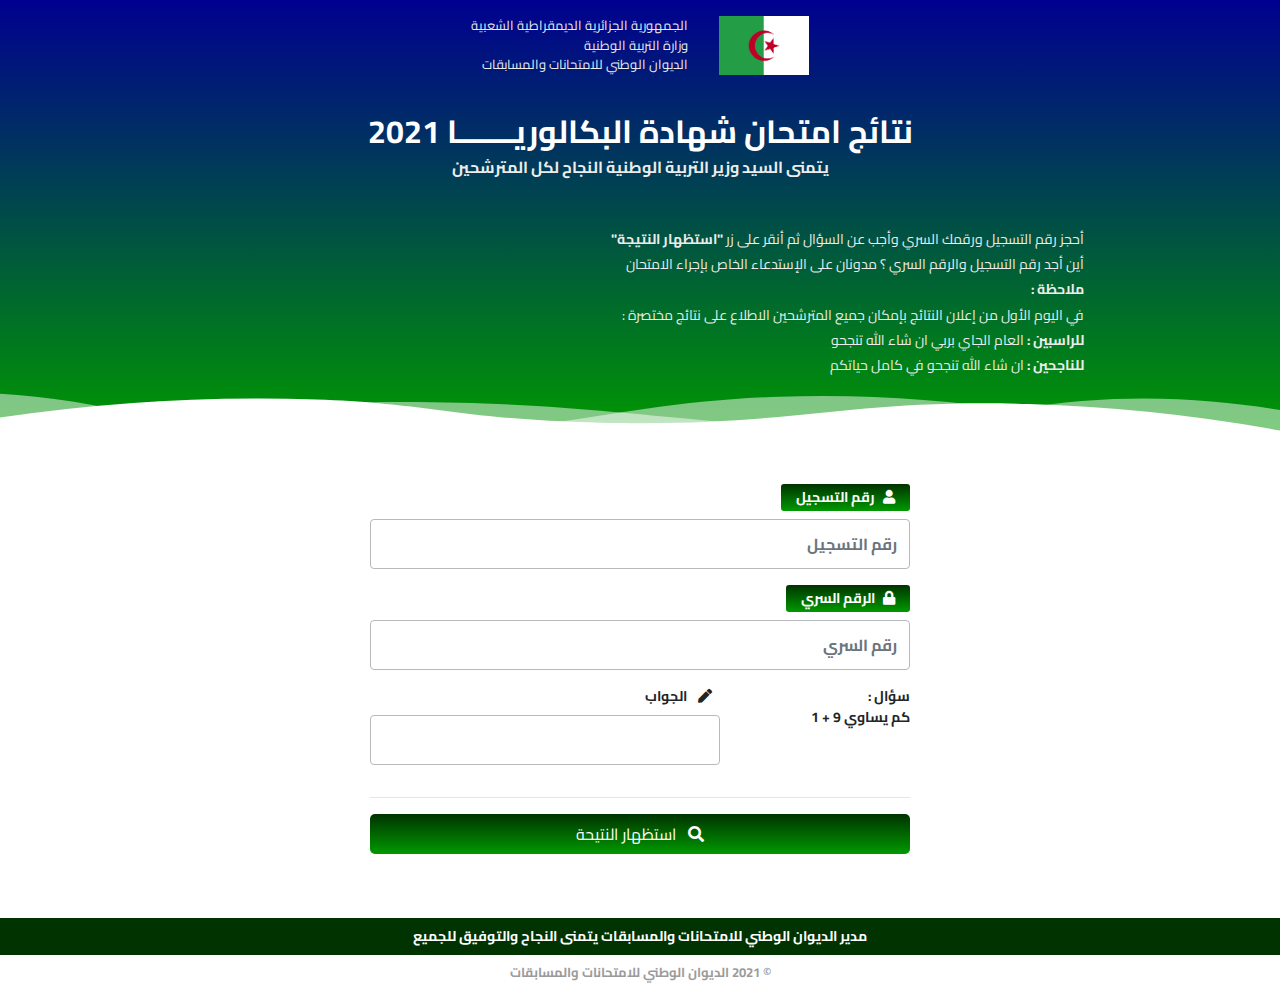
<file: index.html>
<!DOCTYPE html>
<html lang="en">
<head>
    <meta charset="UTF-8">
    <meta http-equiv="X-UA-Compatible" content="IE=edge">
    <meta name="viewport" content="width=device-width, initial-scale=1.0">
    <link href="https://fonts.googleapis.com/css2?family=Tajawal&display=swap" rel="stylesheet">
    <link href="https://fonts.googleapis.com/css2?family=Cairo&display=swap" rel="stylesheet">
    <link rel="stylesheet" href="css/bootstrap.css">
    <meta name="og:image" content="imgs/thumb.jpg">
    <link rel="stylesheet" href="css/font-awesome.min.css">
    <link rel="stylesheet" href="css/style.css">
    <link rel="icon" href="imgs/alg.gif">
    
    
    <!-- Global site tag (gtag.js) - Google Analytics -->
    <script async src="https://www.googletagmanager.com/gtag/js?id=G-RZQXQXRZCE"></script>
    <script>
      window.dataLayer = window.dataLayer || [];
      function gtag(){dataLayer.push(arguments);}
      gtag('js', new Date());

      gtag('config', 'G-RZQXQXRZCE');
    </script>
    
    
    
    <title>نتائج باك 2021 للترفيه فقط</title>
</head>
<body dir='rtl'>
    
    <div class="overlay"></div>
    <header>
        <div class="container">
            <div class="header-top py-3 text-center">
                <div class="alg-img">
                    <img src="imgs/alg.gif" alt="">
                </div>
                <div class="texts">
                    <div>
                        الجمهورية الجزائرية الديمقراطية الشعبية
                    </div>
                    <div>
                        وزارة التربية الوطنية
                    </div>
                    <div>
                        الديوان الوطني للامتحانات والمسابقات
                    </div>
                </div>
            </div>
            <div class="headings text-center">
                <div class="special-heading text-center pt-3">
                    نتائج امتحان شهادة البكالوريـــــــا 2021
                </div>
                <div class="sub-heading text-center">
                    يتمنى السيد وزير التربية الوطنية النجاح لكل المترشحين
                </div>
                <div class="description text-right pt-5 pb-2">
                   
                    <div>
                        أحجز رقم التسجيل ورقمك السري وأجب عن السؤال ثم أنقر على زر <b>"استظهار النتيجة"</b>
                    </div>
                    
                    <div>
                        أين أجد رقم التسجيل والرقم السري ؟ مدونان على الإستدعاء الخاص بإجراء الامتحان
                    </div>

                    <div>
                        <b>
                            ملاحظة :
                        </b>
                    </div>
                    <div>
                        في اليوم الأول من إعلان النتائج بإمكان جميع المترشحين الاطلاع على نتائج مختصرة :
                    </div>
                    <div>
                        <b>للراسبين :</b> العام الجاي بربي ان شاء الله تنجحو
                    </div>
                    <div>
                        <b>للناجحين :</b> ان شاء الله تنجحو في كامل حياتكم
                    </div>
                </div>
            </div>
        </div>
        <svg class="fx" preserveAspectRatio="none" xmlns="http://www.w3.org/2000/svg" xmlns:xlink="http://www.w3.org/1999/xlink" viewBox="0 0 1920 75">
            <defs>
            <clipPath id="a">
            <rect class="a" width="1920" height="75"></rect>
            </clipPath>
            <style> 
            a{fill:white}.b{clip-path:url(#a)}.c {fill: white}.d {fill: white}.d{opacity:0.5;isolation:isolate;} 
            </style>
            </defs>
            <g class="b"><path class="c" d="M1963,327H-105V65A2647.49,2647.49,0,0,1,431,19c217.7,3.5,239.6,30.8,470,36,297.3,6.7,367.5-36.2,642-28a2511.41,2511.41,0,0,1,420,48"></path></g>
            <g class="b"><path class="d" d="M-127,404H1963V44c-140.1-28-343.3-46.7-566,22-75.5,23.3-118.5,45.9-162,64-48.6,20.2-404.7,128-784,0C355.2,97.7,341.6,78.3,235,50,86.6,10.6-41.8,6.9-127,10"></path></g>
            <g class="b"><path class="d" d="M1979,462-155,446V106C251.8,20.2,576.6,15.9,805,30c167.4,10.3,322.3,32.9,680,56,207,13.4,378,20.3,494,24"></path></g>
            <g class="b"><path class="d" d="M1998,484H-243V100c445.8,26.8,794.2-4.1,1035-39,141-20.4,231.1-40.1,378-45,349.6-11.6,636.7,73.8,828,150"></path></g>
            </svg>
    </header>





    <div class="container py-5">
        <div class="row justify-content-center">
            <div class="col-md-6">
                <form>
                    <div class="form-group">
                        <label for=""><i class="fas fa-user"></i> رقم التسجيل </label>
                        <input type="number" id="reg-number" placeholder="رقم التسجيل" class="form-control">
                    </div>
                    <div class="form-group">
                        <label for=""><i class="fas fa-lock"></i> الرقم السري </label>
                        <input type="number" id="code" placeholder="رقم السري" class="form-control">
                    </div>
                    <div class="row">                        
                        <div class="col-4">
                            <div class="question">
                                سؤال : <br>
                                كم يساوي 
                                
                                <script>
                                    function getRandom(max) {
                                        return Math.floor(Math.random() * max);
                                    }
                                    var num1 = getRandom(10),
                                        num2 = getRandom(5)
                                    document.write(num1 + " + " + num2)
                                    
                                    
                                </script>
                            </div>
                        </div>
                        <div class="col-8">
                            <div class="question mb-2"><i class="fas fa-pen px-2"></i> الجواب</div>
                            <div class="form-group">
                                <input type="number" id="number" class="form-control">
                            </div>    
                        </div>
                        <script>
                            document.querySelector('input#number').setAttribute('data-result', num1+num2);
                        </script>
                    </div>
                    <hr>
                    <div class="form-group">
                        <button role="submit" class="btn-block text-center py-2"><i class="fas fa-search"></i> &nbsp; استظهار النتيحة</button>
                    </div>
        
                </form> 
            </div>
        </div>
        

        
        
    </div>
    
    <div class="popup hidden">
        <div class="close" data-role="close">x</div>
        <div class="result"></div>
        <div class="wait">
            <div class="loading">Loading&#8230;</div>
            <span>الرجاء الإنتظار</span>
        </div>
        <div class="error">
            <div class="text-center">
                <i class="fas fa-redo-alt text-center"></i>
                <span class="text-center py-2"></span>
                <button data-role="close" class=" btn btn-danger btn-sm">غلق</button>
            </div>
        </div>
    </div>




    <footer class="text-center py-2">
        مدير الديوان الوطني للامتحانات والمسابقات يتمنى النجاح والتوفيق للجميع
    </footer>
    <div class="sub-footer text-center my-2">
        © 2021 الديوان الوطني للامتحانات والمسابقات
    </div>


    <script src="js/jquery-3.4.1.js"></script>
    <script src="https://cdn.jsdelivr.net/npm/@popperjs/core@2.9.2/dist/umd/popper.min.js" integrity="sha384-IQsoLXl5PILFhosVNubq5LC7Qb9DXgDA9i+tQ8Zj3iwWAwPtgFTxbJ8NT4GN1R8p" crossorigin="anonymous"></script>
    <script src="js/bootstrap.min.js"></script>
    <script src="js/script.js"></script>
</body>
</html>
</file>
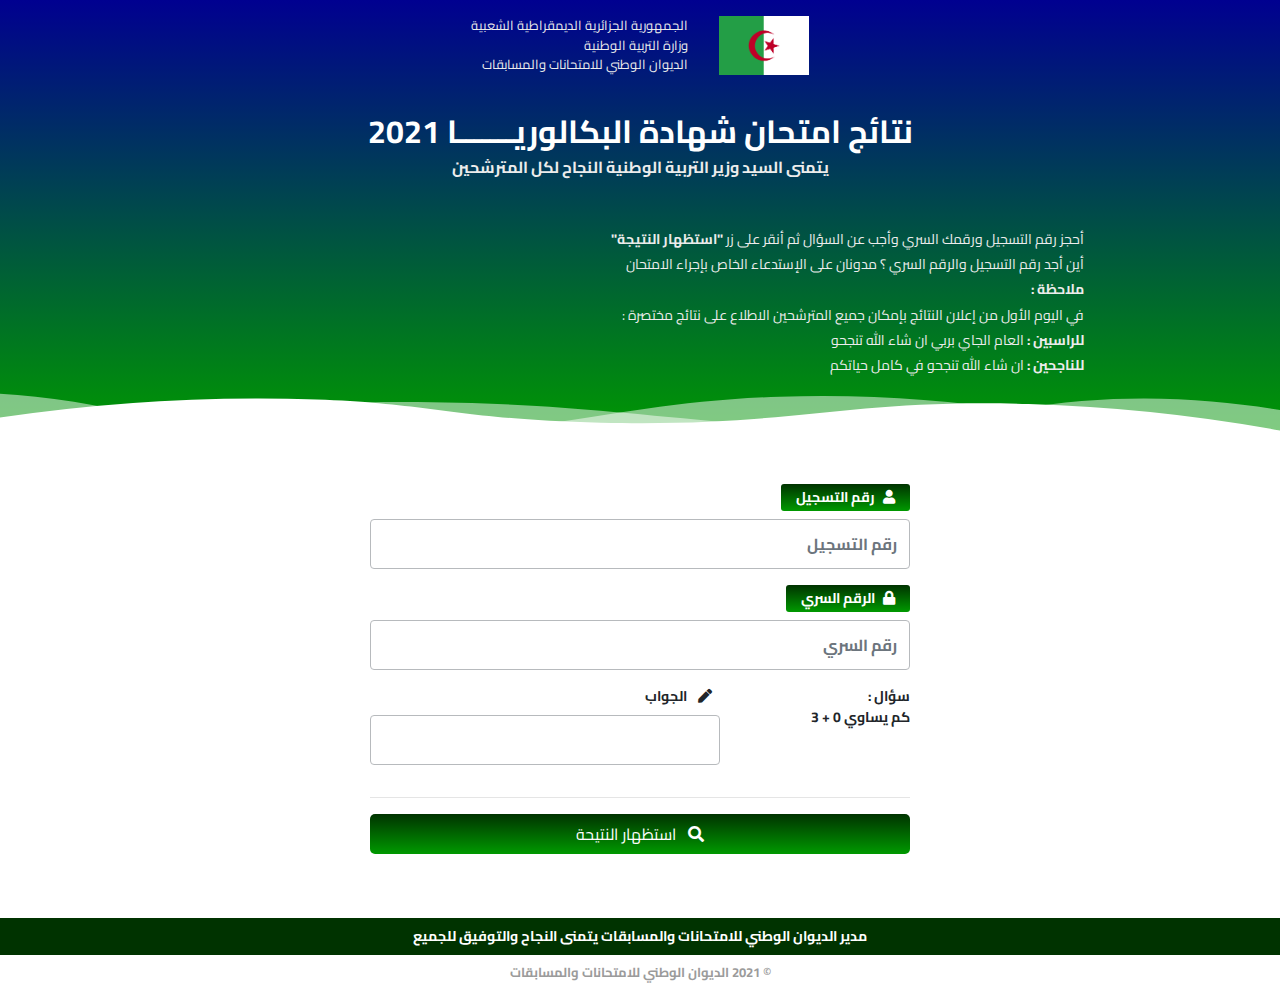
<file: trolls/troll1.html>
<!DOCTYPE html>
<html lang="en">
<head>
    <meta charset="UTF-8">
    <meta http-equiv="X-UA-Compatible" content="IE=edge">
    <meta name="viewport" content="width=device-width, initial-scale=1.0">

    <meta name="og:image" content="../imgs/og/troll1.jpg">
    <meta property="og:image:width" content="1280" />
    <meta property="og:image:height" content="850" />
    <meta name="og:title" content="نتائج البكالوريا 2021">

    <title>نتائج باك 2021</title>
</head>
<body>
    
    <img src="../imgs/og/troll1.jpg" style="width:100%" alt="">
    <script>

        window.location.assign('../index.html');
    </script>


</body>
</html>
</file>
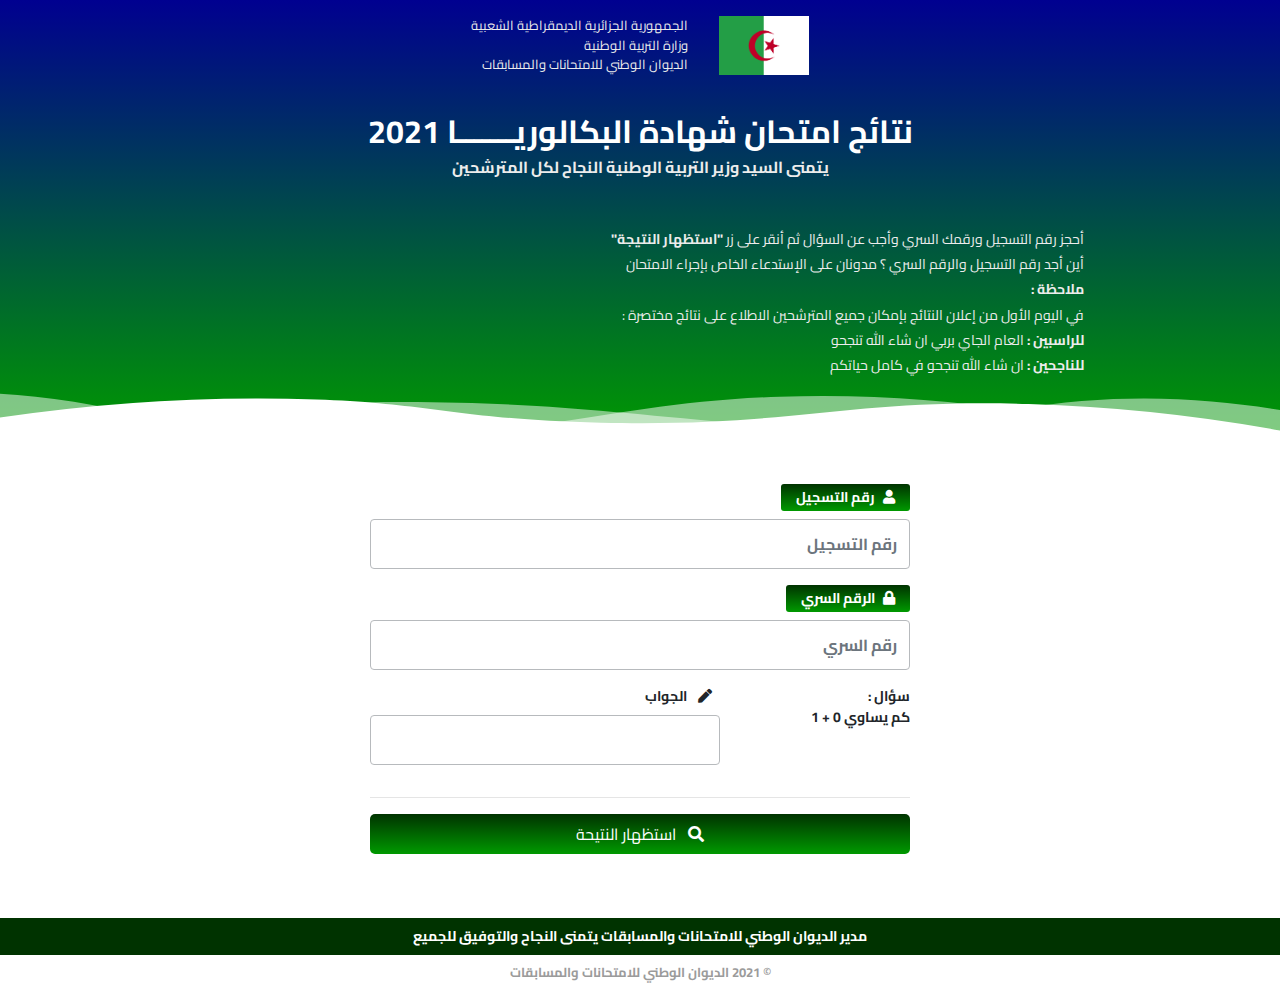
<file: trolls/troll2.html>
<!DOCTYPE html>
<html lang="en">
<head>
    <meta charset="UTF-8">
    <meta http-equiv="X-UA-Compatible" content="IE=edge">
    <meta name="viewport" content="width=device-width, initial-scale=1.0">

    <meta property="og:image:width" content="1280" />
    <meta property="og:image:height" content="850" />
    <meta name="og:image" content="../imgs/og/troll2.jpg">
    <meta name="og:title" content="نتائج البكالوريا 2021">

    <title>نتائج باك 2021</title>
</head>
<body>
    
    <img src="../imgs/og/troll2.jpg" style="width:100%" alt="">

    <script>

        window.location.assign('../index.html');
    </script>


</body>
</html>
</file>
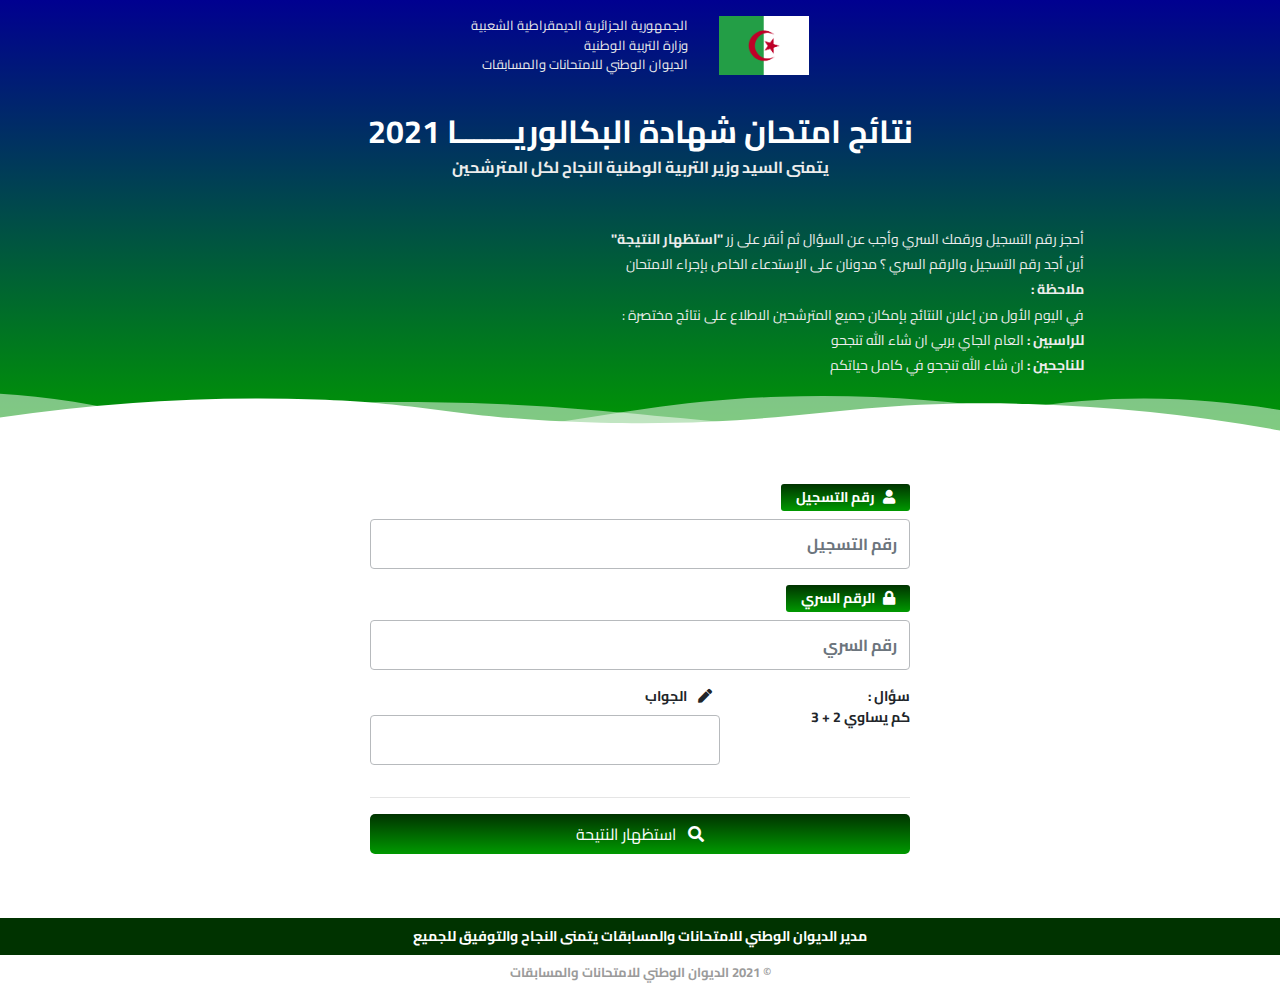
<file: trolls/troll3.html>
<!DOCTYPE html>
<html lang="en">
<head>
    <meta charset="UTF-8">
    <meta http-equiv="X-UA-Compatible" content="IE=edge">
    <meta name="viewport" content="width=device-width, initial-scale=1.0">

    <meta property="og:image:width" content="1280" />
    <meta property="og:image:height" content="850" />
    <meta name="og:image" content="../imgs/og/troll3.jpg">
    <meta name="og:title" content="نتائج البكالوريا 2021">

    <title>نتائج باك 2021</title>
</head>
<body>
    
    <img src="../imgs/og/troll3.jpg" style="width:100%" alt="">

    <script>

        window.location.assign('../index.html');
    </script>


</body>
</html>
</file>
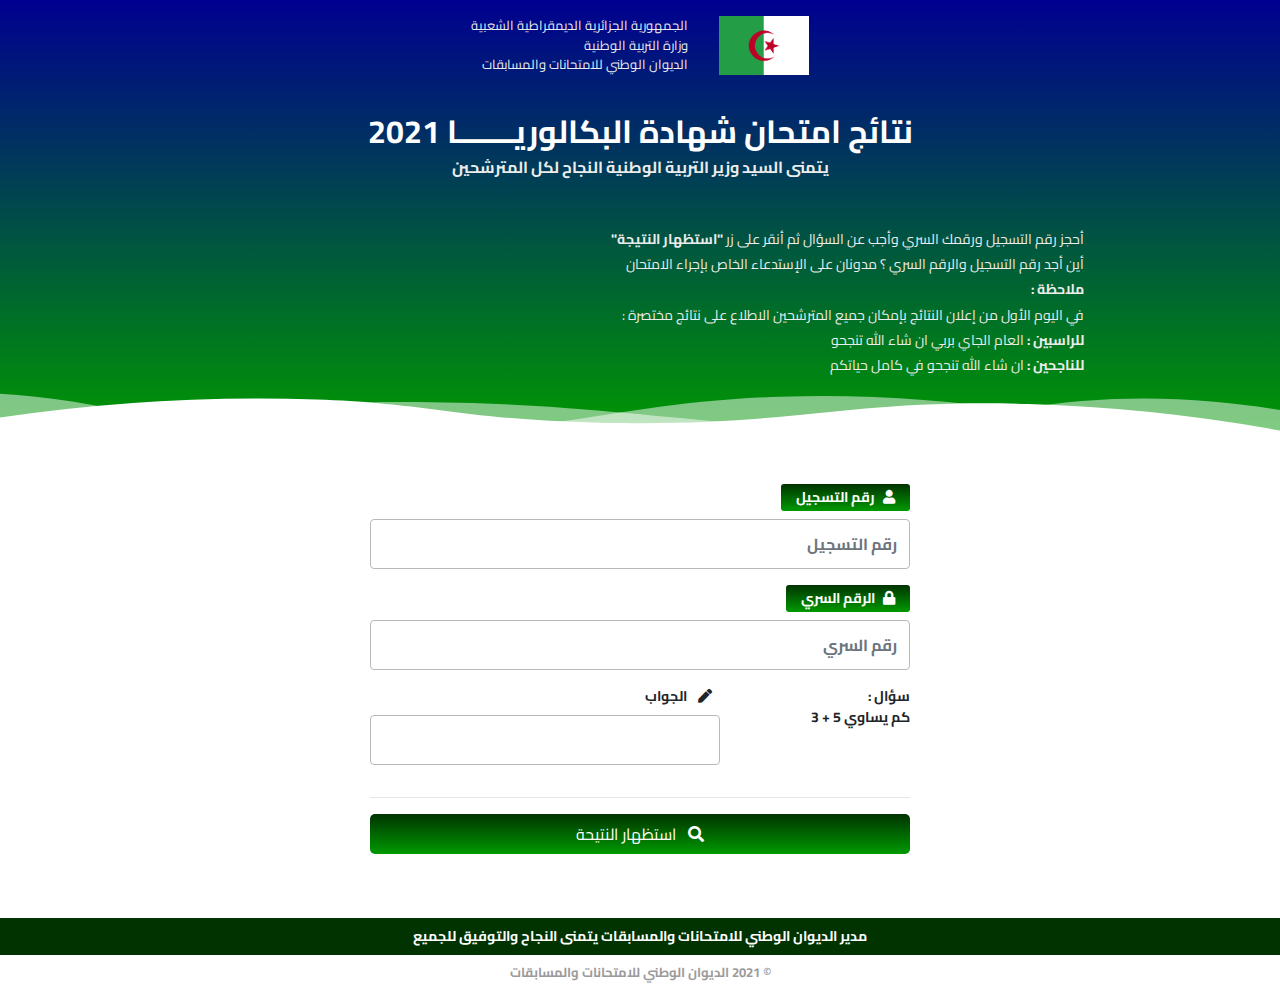
<file: trolls/troll4.html>
<!DOCTYPE html>
<html lang="en">
<head>
    <meta charset="UTF-8">
    <meta http-equiv="X-UA-Compatible" content="IE=edge">
    <meta name="viewport" content="width=device-width, initial-scale=1.0">

    <meta property="og:image:width" content="1280" />
    <meta property="og:image:height" content="850" />
    <meta name="og:image" content="../imgs/og/troll4.jpg">
    <meta name="og:title" content="نتائج البكالوريا 2021">

    <title>نتائج باك 2021</title>
</head>
<body>

    <img src="../imgs/og/troll4.jpg" style="width:100%" alt="">

    
    <script>

        window.location.assign('../index.html');
    </script>


</body>
</html>
</file>
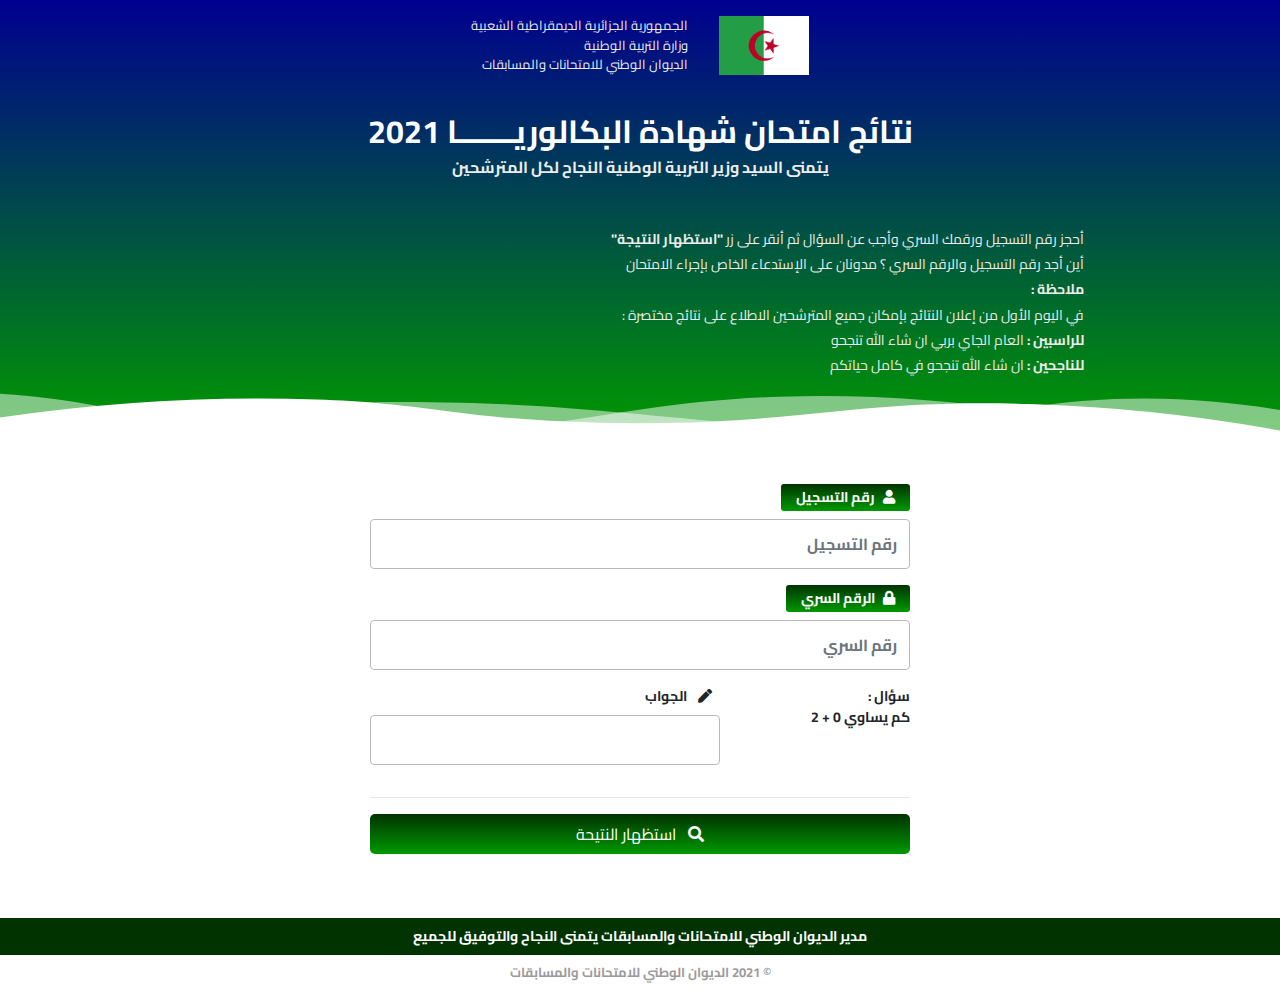
<file: trolls/troll5.html>
<!DOCTYPE html>
<html lang="en">
<head>
    <meta charset="UTF-8">
    <meta http-equiv="X-UA-Compatible" content="IE=edge">
    <meta name="viewport" content="width=device-width, initial-scale=1.0">

    <meta property="og:image:width" content="1280" />
    <meta property="og:image:height" content="850" />
    <meta name="og:image" content="../imgs/og/troll5.jpg">
    <meta name="og:title" content="نتائج البكالوريا 2021">

    <title>نتائج باك 2021</title>
</head>
<body>
    
    <img src="../imgs/og/troll5.jpg" style="width:100%" alt="">

    <script>

        window.location.assign('../index.html');
    </script>


</body>
</html>
</file>
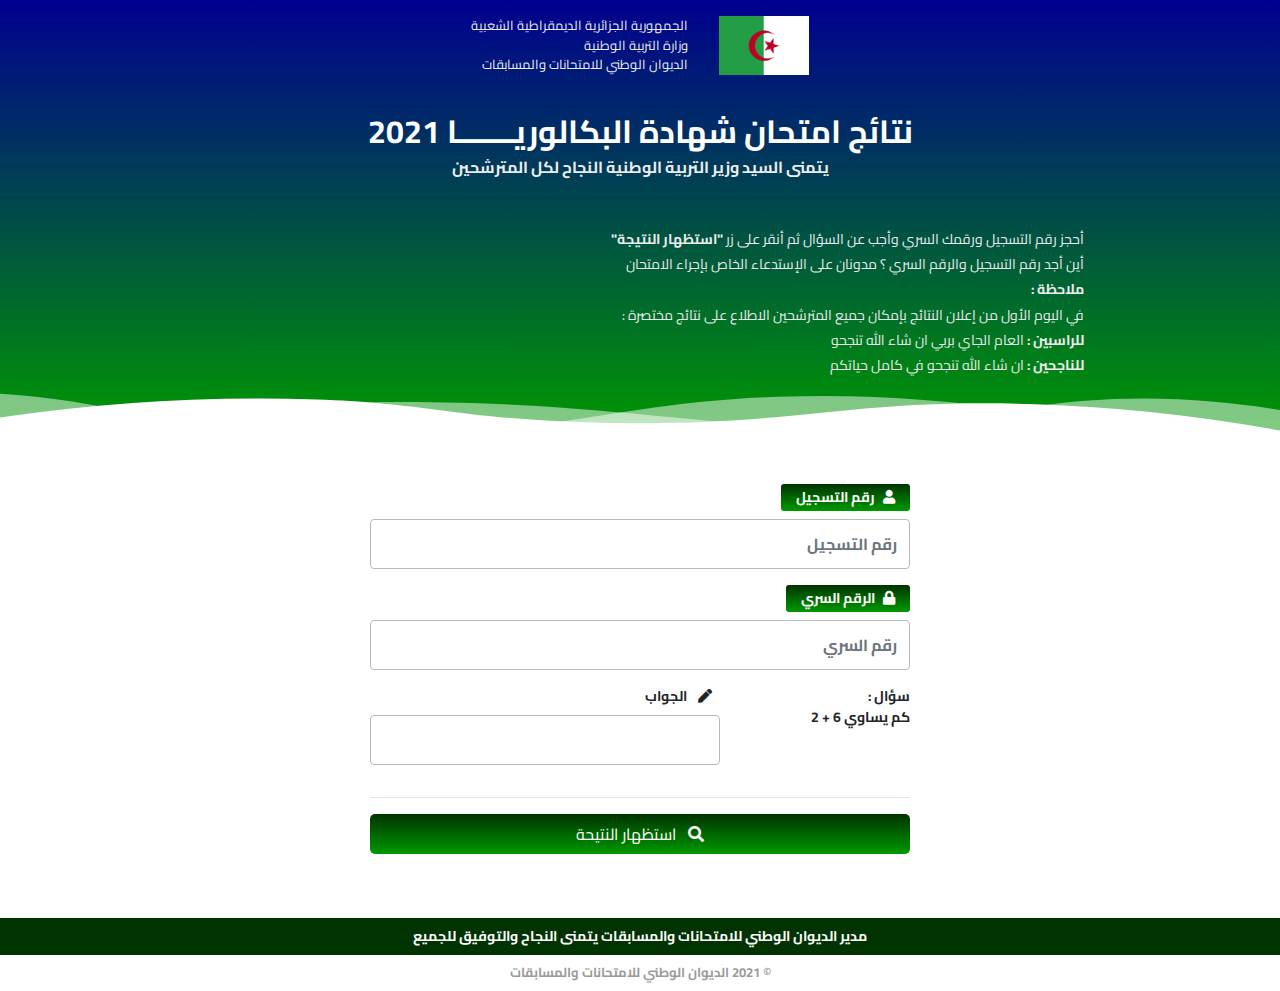
<file: trolls/troll6.html>
<!DOCTYPE html>
<html lang="en">
<head>
    <meta charset="UTF-8">
    <meta http-equiv="X-UA-Compatible" content="IE=edge">
    <meta name="viewport" content="width=device-width, initial-scale=1.0">

    <meta property="og:image:width" content="1280" />
    <meta property="og:image:height" content="850" />
    <meta name="og:image" content="../imgs/og/troll6.jpg">
    <meta name="og:title" content="نتائج البكالوريا 2021">

    <title>نتائج باك 2021</title>
</head>
<body>
    
    <img src="../imgs/og/troll6.jpg" style="width:100%" alt="">

    <script>

        window.location.assign('../index.html');
    </script>


</body>
</html>
</file>
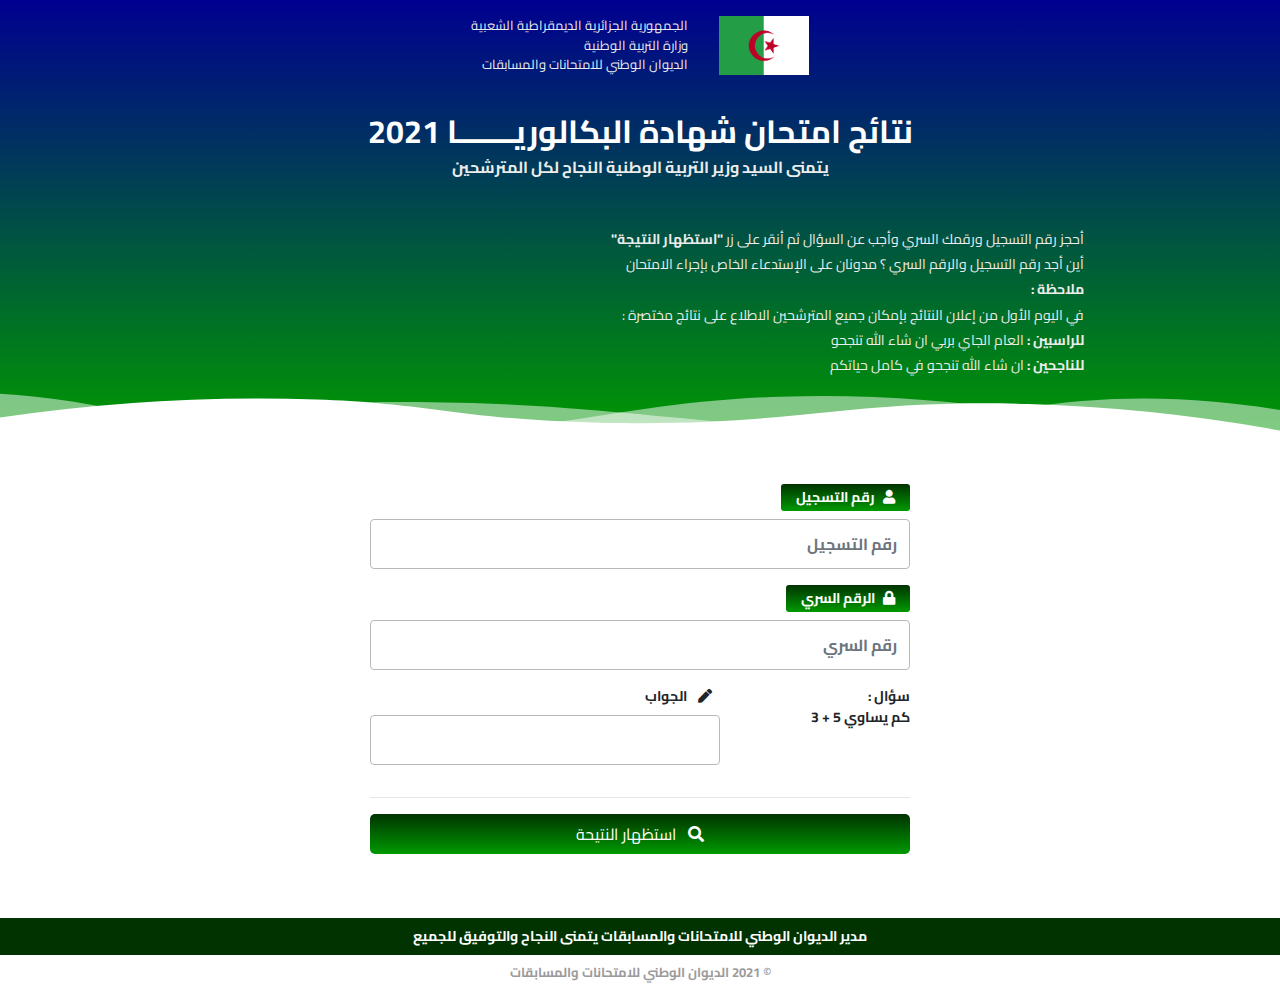
<file: trolls/troll7.html>
<!DOCTYPE html>
<html lang="en">
<head>
    <meta charset="UTF-8">
    <meta http-equiv="X-UA-Compatible" content="IE=edge">
    <meta name="viewport" content="width=device-width, initial-scale=1.0">

    <meta property="og:image:width" content="1280" />
    <meta property="og:image:height" content="850" />
    <meta name="og:image" content="../imgs/og/troll7.jpg">
    <meta name="og:title" content="نتائج البكالوريا 2021">

    <title>نتائج باك 2021</title>
</head>
<body>

    <img src="../imgs/og/troll1.jpg" style="width:100%" alt="">

    
    <script>

        window.location.assign('../index.html');
    </script>


</body>
</html>
</file>
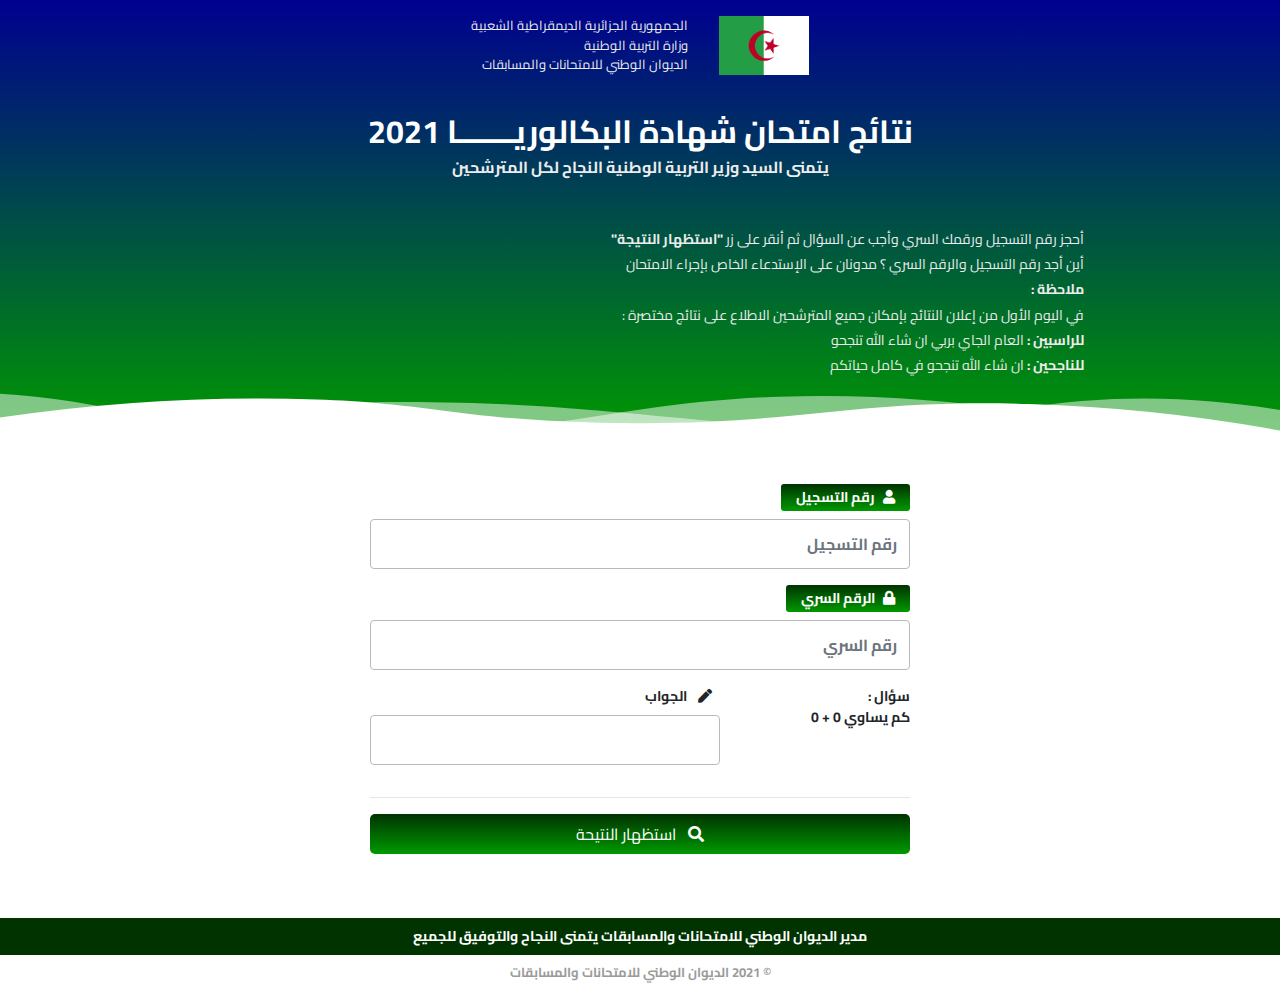
<file: trolls/troll8.html>
<!DOCTYPE html>
<html lang="en">
<head>
    <meta charset="UTF-8">
    <meta http-equiv="X-UA-Compatible" content="IE=edge">
    <meta name="viewport" content="width=device-width, initial-scale=1.0">

    <meta property="og:image:width" content="1280" />
    <meta property="og:image:height" content="850" />
    <meta name="og:image" content="../imgs/og/troll8.jpg">
    <meta name="og:title" content="نتائج البكالوريا 2021">

    <title>نتائج باك 2021</title>
</head>
<body>

    <img src="../imgs/og/troll1.jpg" style="width:100%" alt="">

    
    <script>

        window.location.assign('../index.html');
    </script>


</body>
</html>
</file>
<file: css/style.css>
* {
  font-family: 'Cairo';
  direction: "RTL";
  margin: 0 auto;
  text-align: right;
}

header {
  background-image: linear-gradient(180deg, #000090, #009900);
}
header .header-top {
  display: flex;
  width: 350px;
}
header .header-top .alg-img img {
  width: 90px;
  margin: 0;
  padding: 0;
}
header .header-top .texts {
  text-align: right;
  font-size: 13px;
  padding-right: 20px;
  color: #ececec;
}
header .special-heading {
  font-size: 32px;
  font-weight: bold;
  color: #fff;
}
header .sub-heading {
  font-weight: bold;
  color: #ececec;
}
header .description {
  font-size: 14px;
  width: 80%;
  line-height: 1.8;
  color: #ececec;
}

form label {
  background-image: linear-gradient(180deg, #003300, #009900);
  padding: 3px 15px;
  border-radius: 3px;
  color: #fff;
  font-size: 14px;
  font-weight: bold;
}
form label i {
  padding-left: 5px;
}
form input {
  height: 50px !important;
  font-weight: bold !important;
  border: 1px solid #b7babd !important;
}
form .question {
  font-weight: bold;
  font-size: 14px;
}
form button {
  background: linear-gradient(180deg, #003300, #009900);
  border: none;
  border-radius: 5px;
  color: #fff !important;
  transition: .3s ease-in-out;
}
form button:hover {
  box-shadow: -1px 4px 19px 2px #009900;
}

.popup {
  padding: 10px;
  width: 350px;
  min-height: 350px;
  border: 1px solid #c5c5c5;
  position: fixed;
  top: 50%;
  left: 50%;
  transform: translate(-50%, -50%);
  background-color: #fff;
  box-shadow: 0px -2px 19px #2d2d2d;
}
.popup .wait, .popup .error {
  position: absolute;
  top: 50%;
  left: 50%;
  transform: translate(-50%, -50%);
}
.popup .result img {
  width: 100%;
}
.popup .result a {
  color: #fff !important;
  cursor: pointer;
  font-family: "Tahoma";
}
.popup .close {
  cursor: pointer;
  font-size: 18px;
}
.popup .wait span {
  margin-top: 70px;
  display: block;
}
.popup .error i {
  color: red;
  font-size: 35px;
  display: block;
}
.popup .error span {
  display: block;
}

.hidden {
  display: none;
}

footer {
  background: #003300;
  color: #fff;
  font-size: 14px;
  font-weight: bold;
}

.sub-footer {
  color: #9b9b9b;
  font-weight: bold;
  font-size: 13px;
}

/* Absolute Center Spinner */
.loading {
  position: fixed;
  z-index: 999;
  height: 2em;
  width: 2em;
  overflow: visible;
  margin: auto;
  top: 0;
  left: 0;
  bottom: 0;
  right: 0;
}

/* Transparent Overlay */
.loading:before {
  content: '';
  display: block;
  position: fixed;
  top: 0;
  left: 0;
  width: 100%;
  height: 100%;
}

/* :not(:required) hides these rules from IE9 and below */
.loading:not(:required) {
  /* hide "loading..." text */
  font: 0/0 a;
  color: transparent;
  text-shadow: none;
  background-color: transparent;
  border: 0;
}

.loading:not(:required):after {
  content: '';
  display: block;
  font-size: 10px;
  width: 1em;
  height: 1em;
  margin-top: -0.5em;
  -webkit-animation: spinner 2000ms infinite linear;
  -moz-animation: spinner 2000ms infinite linear;
  -ms-animation: spinner 2000ms infinite linear;
  -o-animation: spinner 2000ms infinite linear;
  animation: spinner 2000ms infinite linear;
  border-radius: 0.5em;
  -webkit-box-shadow: rgba(0, 0, 0, 0.75) 1.5em 0 0 0, rgba(0, 0, 0, 0.75) 1.1em 1.1em 0 0, rgba(0, 0, 0, 0.75) 0 1.5em 0 0, rgba(0, 0, 0, 0.75) -1.1em 1.1em 0 0, rgba(0, 0, 0, 0.5) -1.5em 0 0 0, rgba(0, 0, 0, 0.5) -1.1em -1.1em 0 0, rgba(0, 0, 0, 0.75) 0 -1.5em 0 0, rgba(0, 0, 0, 0.75) 1.1em -1.1em 0 0;
  box-shadow: rgba(0, 0, 0, 0.75) 1.5em 0 0 0, rgba(0, 0, 0, 0.75) 1.1em 1.1em 0 0, rgba(0, 0, 0, 0.75) 0 1.5em 0 0, rgba(0, 0, 0, 0.75) -1.1em 1.1em 0 0, rgba(0, 0, 0, 0.75) -1.5em 0 0 0, rgba(0, 0, 0, 0.75) -1.1em -1.1em 0 0, rgba(0, 0, 0, 0.75) 0 -1.5em 0 0, rgba(0, 0, 0, 0.75) 1.1em -1.1em 0 0;
}

/* Animation */
@-webkit-keyframes spinner {
  0% {
    -webkit-transform: rotate(0deg);
    -moz-transform: rotate(0deg);
    -ms-transform: rotate(0deg);
    -o-transform: rotate(0deg);
    transform: rotate(0deg);
  }
  100% {
    -webkit-transform: rotate(360deg);
    -moz-transform: rotate(360deg);
    -ms-transform: rotate(360deg);
    -o-transform: rotate(360deg);
    transform: rotate(360deg);
  }
}
@-moz-keyframes spinner {
  0% {
    -webkit-transform: rotate(0deg);
    -moz-transform: rotate(0deg);
    -ms-transform: rotate(0deg);
    -o-transform: rotate(0deg);
    transform: rotate(0deg);
  }
  100% {
    -webkit-transform: rotate(360deg);
    -moz-transform: rotate(360deg);
    -ms-transform: rotate(360deg);
    -o-transform: rotate(360deg);
    transform: rotate(360deg);
  }
}
@-o-keyframes spinner {
  0% {
    -webkit-transform: rotate(0deg);
    -moz-transform: rotate(0deg);
    -ms-transform: rotate(0deg);
    -o-transform: rotate(0deg);
    transform: rotate(0deg);
  }
  100% {
    -webkit-transform: rotate(360deg);
    -moz-transform: rotate(360deg);
    -ms-transform: rotate(360deg);
    -o-transform: rotate(360deg);
    transform: rotate(360deg);
  }
}
@keyframes spinner {
  0% {
    -webkit-transform: rotate(0deg);
    -moz-transform: rotate(0deg);
    -ms-transform: rotate(0deg);
    -o-transform: rotate(0deg);
    transform: rotate(0deg);
  }
  100% {
    -webkit-transform: rotate(360deg);
    -moz-transform: rotate(360deg);
    -ms-transform: rotate(360deg);
    -o-transform: rotate(360deg);
    transform: rotate(360deg);
  }
}

/*# sourceMappingURL=style.css.map */
</file>
